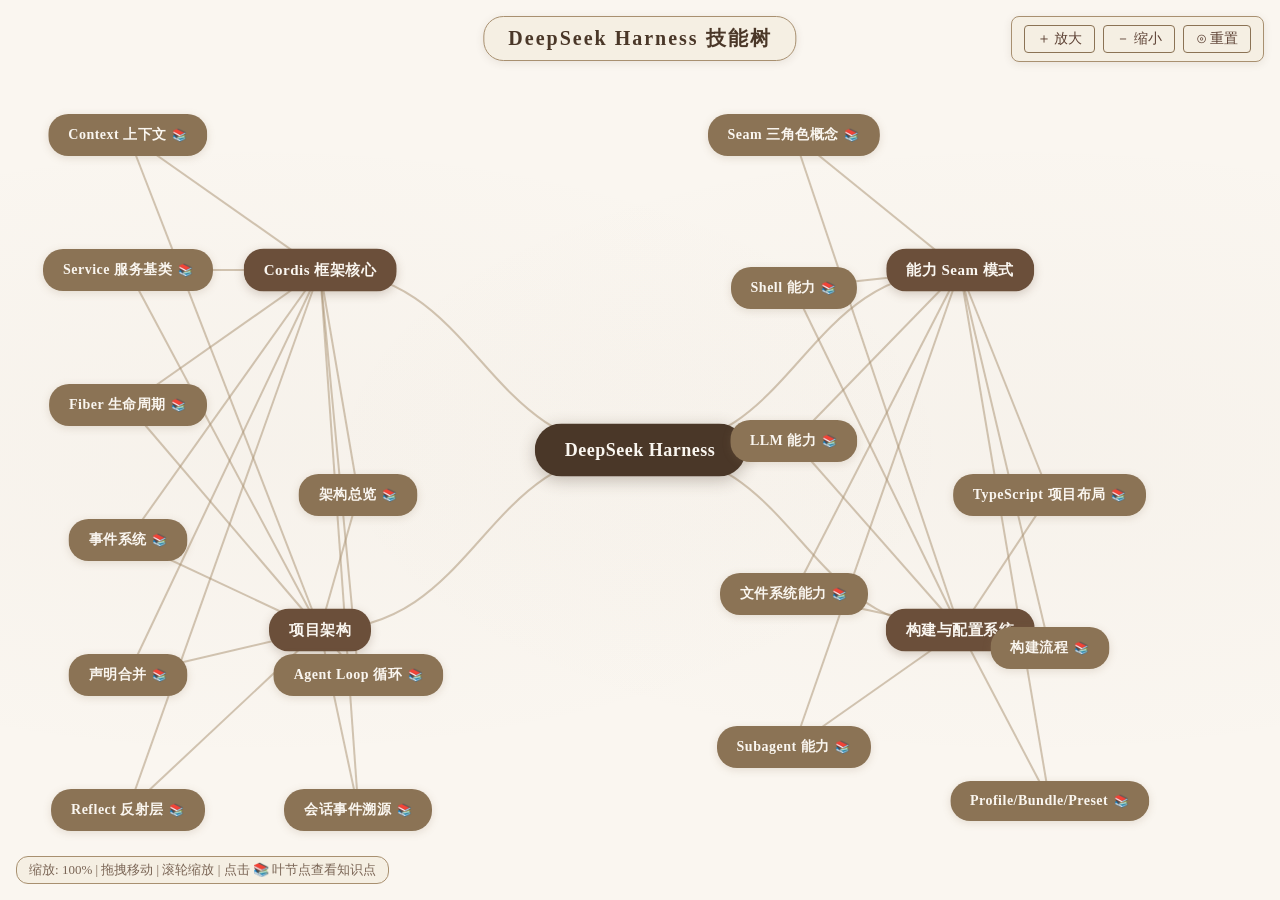
<file: claude-lessons/index.html>
<!DOCTYPE html>
<html lang="zh-CN">
<head>
  <meta charset="UTF-8">
  <meta name="viewport" content="width=device-width, initial-scale=1.0">
  <title>DeepSeek Harness 技能树</title>
  <link rel="stylesheet" href="template.css">
</head>
<body>

  <!-- 标题 -->
  <div class="tree-title">DeepSeek Harness 技能树</div>

  <!-- 工具栏 -->
  <div class="toolbar">
    <button id="zoom-in">＋ 放大</button>
    <button id="zoom-out">－ 缩小</button>
    <button id="zoom-reset">⊙ 重置</button>
  </div>

  <!-- 缩放指示器 -->
  <div class="zoom-indicator">缩放: <span id="zoom-level">100%</span> | 拖拽移动 | 滚轮缩放 | 点击 📚 叶节点查看知识点</div>

  <!-- 画布 -->
  <svg id="tree-links" style="position:fixed;top:0;left:0;width:100%;height:100%;pointer-events:none;z-index:0;"></svg>
  <div id="tree-canvas" style="position:relative;width:100%;height:100%;">

    <!-- ==================== 根节点 ==================== -->
    <div class="tree-node level-0" style="left:50%;top:50%;" data-target="">
      <div class="node-content">DeepSeek Harness</div>
    </div>

    <!-- ==================== 第1层: 核心概念 ==================== -->
    <div class="tree-node level-1" style="left:25%;top:30%;" data-target="">
      <div class="node-content">Cordis 框架核心</div>
    </div>
    <div class="tree-node level-1" style="left:25%;top:70%;" data-target="">
      <div class="node-content">项目架构</div>
    </div>
    <div class="tree-node level-1" style="left:75%;top:30%;" data-target="">
      <div class="node-content">能力 Seam 模式</div>
    </div>
    <div class="tree-node level-1" style="left:75%;top:70%;" data-target="">
      <div class="node-content">构建与配置系统</div>
    </div>

    <!-- ==================== 第2层: Cordis 子节点 ==================== -->
    <div class="tree-node level-2 is-leaf" style="left:10%;top:15%;" data-target="lessons/viewer.html?file=cordis-context.md">
      <div class="node-content">Context 上下文</div>
    </div>
    <div class="tree-node level-2 is-leaf" style="left:10%;top:30%;" data-target="lessons/viewer.html?file=cordis-service.md">
      <div class="node-content">Service 服务基类</div>
    </div>
    <div class="tree-node level-2 is-leaf" style="left:10%;top:45%;" data-target="lessons/viewer.html?file=cordis-fiber.md">
      <div class="node-content">Fiber 生命周期</div>
    </div>
    <div class="tree-node level-2 is-leaf" style="left:10%;top:60%;" data-target="lessons/viewer.html?file=cordis-events.md">
      <div class="node-content">事件系统</div>
    </div>
    <div class="tree-node level-2 is-leaf" style="left:10%;top:75%;" data-target="lessons/viewer.html?file=cordis-declaration-merging.md">
      <div class="node-content">声明合并</div>
    </div>
    <div class="tree-node level-2 is-leaf" style="left:10%;top:90%;" data-target="lessons/viewer.html?file=cordis-reflect.md">
      <div class="node-content">Reflect 反射层</div>
    </div>

    <!-- ==================== 第2层: 项目架构子节点 ==================== -->
    <div class="tree-node level-2 is-leaf" style="left:28%;top:55%;" data-target="lessons/viewer.html?file=architecture-overview.md">
      <div class="node-content">架构总览</div>
    </div>
    <div class="tree-node level-2 is-leaf" style="left:28%;top:75%;" data-target="lessons/viewer.html?file=agent-loop.md">
      <div class="node-content">Agent Loop 循环</div>
    </div>
    <div class="tree-node level-2 is-leaf" style="left:28%;top:90%;" data-target="lessons/viewer.html?file=session-event-sourcing.md">
      <div class="node-content">会话事件溯源</div>
    </div>

    <!-- ==================== 第2层: 能力 Seam 子节点 ==================== -->
    <div class="tree-node level-2 is-leaf" style="left:62%;top:15%;" data-target="lessons/viewer.html?file=seam-concept.md">
      <div class="node-content">Seam 三角色概念</div>
    </div>
    <div class="tree-node level-2 is-leaf" style="left:62%;top:32%;" data-target="lessons/viewer.html?file=seam-shell.md">
      <div class="node-content">Shell 能力</div>
    </div>
    <div class="tree-node level-2 is-leaf" style="left:62%;top:49%;" data-target="lessons/viewer.html?file=seam-llm.md">
      <div class="node-content">LLM 能力</div>
    </div>
    <div class="tree-node level-2 is-leaf" style="left:62%;top:66%;" data-target="lessons/viewer.html?file=seam-fs.md">
      <div class="node-content">文件系统能力</div>
    </div>
    <div class="tree-node level-2 is-leaf" style="left:62%;top:83%;" data-target="lessons/viewer.html?file=seam-subagent.md">
      <div class="node-content">Subagent 能力</div>
    </div>

    <!-- ==================== 第2层: 构建配置子节点 ==================== -->
    <div class="tree-node level-2 is-leaf" style="left:82%;top:55%;" data-target="lessons/viewer.html?file=tsconfig-layout.md">
      <div class="node-content">TypeScript 项目布局</div>
    </div>
    <div class="tree-node level-2 is-leaf" style="left:82%;top:72%;" data-target="lessons/viewer.html?file=build-flow.md">
      <div class="node-content">构建流程</div>
    </div>
    <div class="tree-node level-2 is-leaf" style="left:82%;top:89%;" data-target="lessons/viewer.html?file=profile-bundle-preset.md">
      <div class="node-content">Profile/Bundle/Preset</div>
    </div>

  </div>

  <!-- 连接线 (用 JS 动态绘制) -->
  <script>
    (function () {
      const svg = document.getElementById('tree-links');
      const nodes = document.querySelectorAll('.tree-node');

      function getCenter(el) {
        const rect = el.getBoundingClientRect();
        return {
          x: rect.left + rect.width / 2,
          y: rect.top + rect.height / 2
        };
      }

      function drawLinks() {
        svg.innerHTML = '';
        const root = document.querySelector('.tree-node.level-0');
        const rootPos = getCenter(root);

        // 根节点到第1层
        document.querySelectorAll('.tree-node.level-1').forEach(function (node) {
          const pos = getCenter(node);
          const path = document.createElementNS('http://www.w3.org/2000/svg', 'path');
          const midX = (rootPos.x + pos.x) / 2;
          path.setAttribute('d', `M${rootPos.x},${rootPos.y} C${midX},${rootPos.y} ${midX},${pos.y} ${pos.x},${pos.y}`);
          path.setAttribute('class', 'tree-link');
          svg.appendChild(path);
        });

        // 第1层到第2层（根据位置就近连接）
        document.querySelectorAll('.tree-node.level-1').forEach(function (branch) {
          const branchPos = getCenter(branch);
          document.querySelectorAll('.tree-node.level-2').forEach(function (leaf) {
            const leafPos = getCenter(leaf);
            // 只连接水平方向相近的
            if (Math.abs(leafPos.x - branchPos.x) < window.innerWidth * 0.2) {
              const path = document.createElementNS('http://www.w3.org/2000/svg', 'path');
              path.setAttribute('d', `M${branchPos.x},${branchPos.y} L${leafPos.x},${leafPos.y}`);
              path.setAttribute('class', 'tree-link');
              svg.appendChild(path);
            }
          });
        });
      }

      window.addEventListener('load', drawLinks);
      window.addEventListener('resize', drawLinks);
      // 延迟绘制确保布局完成
      setTimeout(drawLinks, 100);
    })();
  </script>

  <script src="template.js"></script>
</body>
</html>
</file>
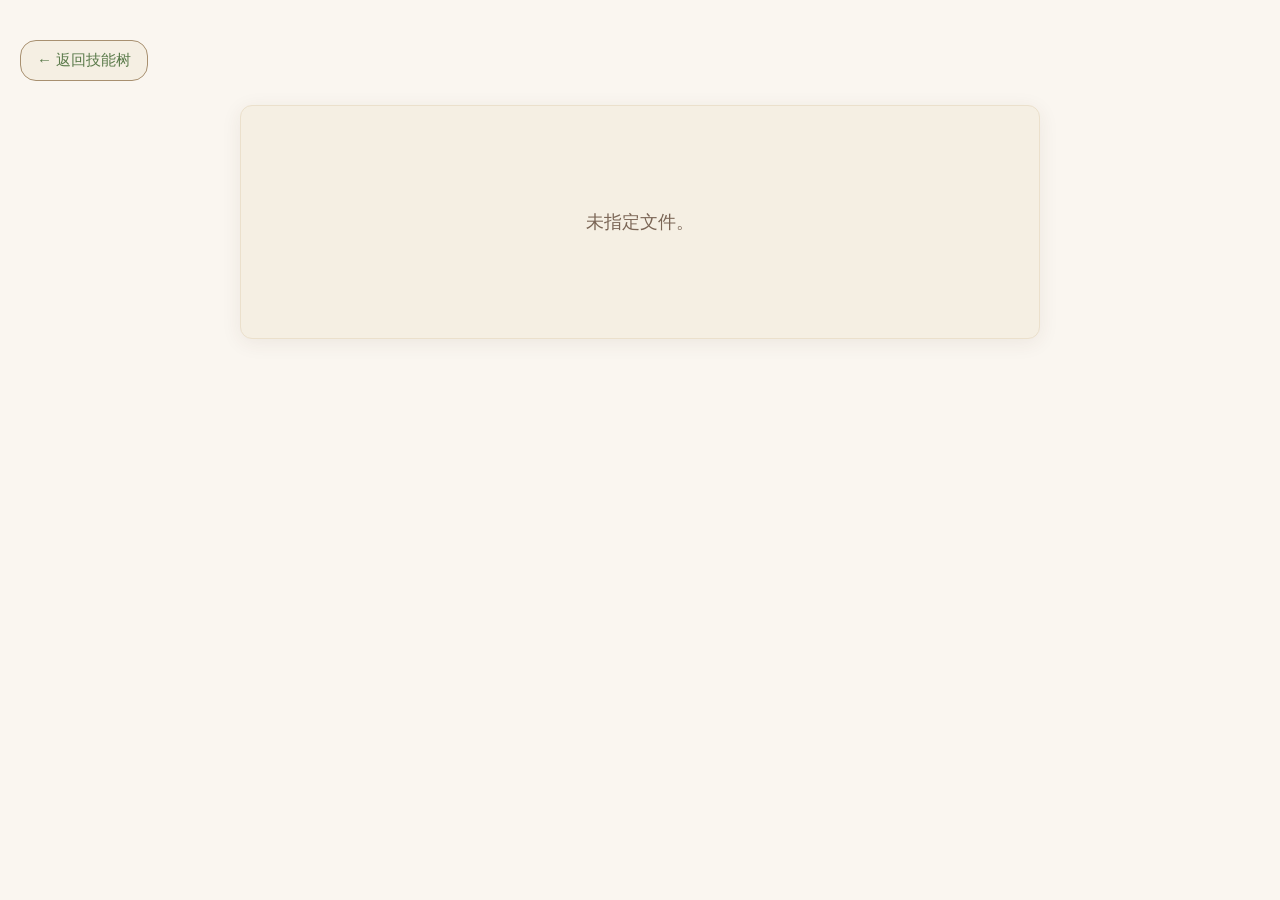
<file: claude-lessons/lessons/viewer.html>
<!DOCTYPE html>
<html lang="zh-CN">
<head>
  <meta charset="UTF-8">
  <meta name="viewport" content="width=device-width, initial-scale=1.0">
  <title>知识点 — DeepSeek Harness 技能树</title>
  <style>
    :root {
      --wood-dark: #4a3728;
      --wood-medium: #6b4f3a;
      --wood-light: #8b7355;
      --wood-pale: #a89070;
      --paper-cream: #faf6f0;
      --paper-warm: #f5efe3;
      --paper-aged: #ebe0cc;
      --ink-dark: #2c1810;
      --ink-medium: #5c4033;
      --ink-light: #7a6555;
      --leaf-green: #5a7a4a;
      --leaf-light: #7a9a6a;
      --gold-accent: #c4a265;
    }

    * { margin: 0; padding: 0; box-sizing: border-box; }

    body {
      font-family: 'Georgia', 'Noto Serif SC', 'STSong', 'SimSun', serif;
      background: var(--paper-cream);
      color: var(--ink-dark);
      line-height: 1.8;
      padding: 40px 20px;
    }

    .back-link {
      display: inline-block;
      margin-bottom: 24px;
      color: var(--leaf-green);
      text-decoration: none;
      font-size: 15px;
      padding: 6px 16px;
      border: 1px solid var(--wood-pale);
      border-radius: 16px;
      background: var(--paper-warm);
      transition: all 0.2s;
    }

    .back-link:hover {
      background: var(--leaf-light);
      color: var(--paper-cream);
      border-color: var(--leaf-green);
    }

    .content {
      max-width: 800px;
      margin: 0 auto;
      background: var(--paper-warm);
      padding: 40px 48px;
      border-radius: 12px;
      border: 1px solid var(--paper-aged);
      box-shadow: 0 4px 20px rgba(74, 55, 40, 0.08);
    }

    .content h1 {
      font-size: 28px;
      color: var(--wood-dark);
      margin-bottom: 16px;
      padding-bottom: 12px;
      border-bottom: 2px solid var(--gold-accent);
    }

    .content h2 {
      font-size: 20px;
      color: var(--wood-medium);
      margin-top: 32px;
      margin-bottom: 12px;
      padding-left: 12px;
      border-left: 4px solid var(--leaf-green);
    }

    .content h3 {
      font-size: 17px;
      color: var(--ink-medium);
      margin-top: 24px;
      margin-bottom: 8px;
    }

    .content p {
      margin-bottom: 14px;
      font-size: 16px;
      text-indent: 2em;
    }

    .content ul, .content ol {
      margin: 12px 0 12px 2em;
    }

    .content li {
      margin-bottom: 6px;
      font-size: 15px;
    }

    .content code {
      background: var(--paper-aged);
      padding: 2px 6px;
      border-radius: 4px;
      font-size: 14px;
      font-family: 'Fira Code', 'Consolas', monospace;
      color: var(--berry-red, #a05050);
    }

    .content pre {
      background: var(--ink-dark);
      color: var(--paper-cream);
      padding: 16px 20px;
      border-radius: 8px;
      overflow-x: auto;
      margin: 16px 0;
      font-size: 14px;
      line-height: 1.6;
    }

    .content pre code {
      background: none;
      color: inherit;
      padding: 0;
    }

    .content blockquote {
      border-left: 4px solid var(--gold-accent);
      background: rgba(196, 162, 101, 0.08);
      padding: 12px 20px;
      margin: 16px 0;
      border-radius: 0 8px 8px 0;
      font-style: italic;
      color: var(--ink-medium);
    }

    .content blockquote p {
      text-indent: 0;
      margin-bottom: 0;
    }

    .content table {
      width: 100%;
      border-collapse: collapse;
      margin: 16px 0;
      font-size: 14px;
    }

    .content th {
      background: var(--wood-dark);
      color: var(--paper-cream);
      padding: 10px 14px;
      text-align: left;
    }

    .content td {
      padding: 8px 14px;
      border-bottom: 1px solid var(--paper-aged);
    }

    .content tr:nth-child(even) td {
      background: rgba(139, 115, 85, 0.04);
    }

    .content a {
      color: var(--leaf-green);
      text-decoration: underline;
      text-underline-offset: 3px;
    }

    .content a:hover {
      color: var(--wood-dark);
    }

    .content hr {
      border: none;
      border-top: 1px dashed var(--wood-pale);
      margin: 24px 0;
    }

    .loading {
      text-align: center;
      padding: 60px;
      font-size: 18px;
      color: var(--ink-light);
    }
  </style>
</head>
<body>

  <a href="../../index.html" class="back-link">← 返回技能树</a>

  <div class="content" id="content">
    <div class="loading">加载中...</div>
  </div>

  <script>
    // 极简 Markdown → HTML 渲染器
    function renderMarkdown(md) {
      let html = md;

      // 代码块 (优先处理，避免内部被转义)
      const codeBlocks = [];
      html = html.replace(/```(\w*)\n([\s\S]*?)```/g, function(_, lang, code) {
        const idx = codeBlocks.length;
        codeBlocks.push('<pre><code>' + escapeHtml(code.trim()) + '</code></pre>');
        return '%%CODEBLOCK_' + idx + '%%';
      });

      // 标题
      html = html.replace(/^#### (.+)$/gm, '<h4>$1</h4>');
      html = html.replace(/^### (.+)$/gm, '<h3>$1</h3>');
      html = html.replace(/^## (.+)$/gm, '<h2>$1</h2>');
      html = html.replace(/^# (.+)$/gm, '<h1>$1</h1>');

      // 分隔线
      html = html.replace(/^---$/gm, '<hr>');

      // 引用块
      html = html.replace(/^> (.+)$/gm, '<blockquote><p>$1</p></blockquote>');

      // 表格
      html = html.replace(/((?:^\|.+\|\n?)+)/gm, function(table) {
        const rows = table.trim().split('\n').filter(function(r) { return !r.match(/^\|[\s-]+\|$/); });
        if (rows.length === 0) return table;
        let result = '<table>';
        rows.forEach(function(row, i) {
          const cells = row.split('|').filter(function(c) { return c.trim(); });
          const tag = i === 0 ? 'th' : 'td';
          result += '<tr>' + cells.map(function(c) { return '<' + tag + '>' + c.trim() + '</' + tag + '>'; }).join('') + '</tr>';
        });
        result += '</table>';
        return result;
      });

      // 列表
      html = html.replace(/((?:^- .+\n?)+)/gm, function(list) {
        const items = list.trim().split('\n');
        return '<ul>' + items.map(function(i) { return '<li>' + i.replace(/^- /, '') + '</li>'; }).join('') + '</ul>';
      });
      html = html.replace(/((?:^\d+\. .+\n?)+)/gm, function(list) {
        const items = list.trim().split('\n');
        return '<ol>' + items.map(function(i) { return '<li>' + i.replace(/^\d+\. /, '') + '</li>'; }).join('') + '</ol>';
      });

      // 行内代码
      html = html.replace(/`([^`]+)`/g, '<code>$1</code>');

      // 链接
      html = html.replace(/\[([^\]]+)\]\(([^)]+)\)/g, '<a href="$2">$1</a>');

      // 加粗
      html = html.replace(/\*\*([^*]+)\*\*/g, '<strong>$1</strong>');

      // 段落（空行分隔）
      html = html.split(/\n\n+/).map(function(block) {
        block = block.trim();
        if (!block) return '';
        if (block.startsWith('<h') || block.startsWith('<pre') || block.startsWith('<blockquote') || block.startsWith('<ul') || block.startsWith('<ol') || block.startsWith('<table') || block.startsWith('<hr') || block.startsWith('%%CODEBLOCK')) {
          return block;
        }
        return '<p>' + block.replace(/\n/g, '<br>') + '</p>';
      }).join('\n');

      // 还原代码块
      html = html.replace(/%%CODEBLOCK_(\d+)%%/g, function(_, idx) {
        return codeBlocks[parseInt(idx)];
      });

      return html;
    }

    function escapeHtml(text) {
      return text.replace(/&/g, '&amp;').replace(/</g, '&lt;').replace(/>/g, '&gt;');
    }

    // 从 URL 参数获取文件名
    const params = new URLSearchParams(window.location.search);
    const file = params.get('file');

    if (file) {
      fetch(file)
        .then(function(r) { return r.text(); })
        .then(function(md) {
          document.getElementById('content').innerHTML = renderMarkdown(md);
        })
        .catch(function() {
          document.getElementById('content').innerHTML = '<div class="loading">加载失败。请确保通过本地服务器访问（如 VS Code Live Server）。</div>';
        });
    } else {
      document.getElementById('content').innerHTML = '<div class="loading">未指定文件。</div>';
    }
  </script>
</body>
</html>
</file>
<file: claude-lessons/template.css>
/* ============================================================
   知识树统一模板 — 原木风 + 书香气质
   版本: 1.0.0
   ============================================================ */

:root {
  /* 原木色系 */
  --wood-dark: #4a3728;
  --wood-medium: #6b4f3a;
  --wood-light: #8b7355;
  --wood-pale: #a89070;

  /* 书香色系 */
  --paper-cream: #faf6f0;
  --paper-warm: #f5efe3;
  --paper-aged: #ebe0cc;
  --ink-dark: #2c1810;
  --ink-medium: #5c4033;
  --ink-light: #7a6555;

  /* 强调色 */
  --leaf-green: #5a7a4a;
  --leaf-light: #7a9a6a;
  --berry-red: #a05050;
  --gold-accent: #c4a265;

  /* 节点颜色 */
  --node-root: #4a3728;
  --node-branch: #6b4f3a;
  --node-leaf: #5a7a4a;
  --node-highlight: #c4a265;
}

* {
  margin: 0;
  padding: 0;
  box-sizing: border-box;
}

body {
  font-family: 'Georgia', 'Noto Serif SC', 'STSong', 'SimSun', serif;
  background-color: var(--paper-cream);
  background-image:
    radial-gradient(ellipse at 20% 50%, rgba(139, 115, 85, 0.03) 0%, transparent 50%),
    radial-gradient(ellipse at 80% 50%, rgba(139, 115, 85, 0.03) 0%, transparent 50%);
  color: var(--ink-dark);
  overflow: hidden;
  height: 100vh;
  width: 100vw;
}

/* ============================================================
   工具栏
   ============================================================ */
.toolbar {
  position: fixed;
  top: 16px;
  right: 16px;
  z-index: 1000;
  display: flex;
  gap: 8px;
  background: var(--paper-warm);
  border: 1px solid var(--wood-pale);
  border-radius: 8px;
  padding: 8px 12px;
  box-shadow: 0 2px 8px rgba(74, 55, 40, 0.1);
}

.toolbar button {
  background: transparent;
  border: 1px solid var(--wood-light);
  color: var(--ink-medium);
  padding: 4px 12px;
  border-radius: 4px;
  cursor: pointer;
  font-family: inherit;
  font-size: 14px;
  transition: all 0.2s ease;
}

.toolbar button:hover {
  background: var(--wood-light);
  color: var(--paper-cream);
}

/* ============================================================
   画布容器
   ============================================================ */
#tree-canvas {
  width: 100%;
  height: 100%;
  cursor: grab;
}

#tree-canvas:active {
  cursor: grabbing;
}

/* ============================================================
   树节点
   ============================================================ */
.tree-node {
  position: absolute;
  transform: translate(-50%, -50%);
  transition: transform 0.3s cubic-bezier(0.25, 0.46, 0.45, 0.94),
              box-shadow 0.3s ease,
              filter 0.3s ease;
}

.tree-node:hover {
  z-index: 100;
  filter: brightness(1.1) drop-shadow(0 4px 12px rgba(74, 55, 40, 0.25));
}

.tree-node.root {
  /* 根节点样式 */
}

.tree-node .node-content {
  padding: 10px 18px;
  border-radius: 20px;
  white-space: nowrap;
  cursor: pointer;
  font-size: 15px;
  font-weight: 600;
  letter-spacing: 0.5px;
  position: relative;
  border: 2px solid transparent;
  transition: all 0.3s ease;
}

/* 根节点 */
.tree-node.level-0 .node-content {
  background: var(--node-root);
  color: var(--paper-cream);
  font-size: 18px;
  padding: 14px 28px;
  border-radius: 28px;
  box-shadow: 0 4px 16px rgba(74, 55, 40, 0.3);
}

.tree-node.level-0:hover .node-content {
  transform: scale(1.08);
  box-shadow: 0 6px 24px rgba(74, 55, 40, 0.4);
}

/* 分支节点 */
.tree-node.level-1 .node-content {
  background: var(--node-branch);
  color: var(--paper-cream);
  box-shadow: 0 3px 10px rgba(107, 79, 58, 0.25);
}

.tree-node.level-1:hover .node-content {
  transform: scale(1.06);
  box-shadow: 0 5px 18px rgba(107, 79, 58, 0.35);
}

.tree-node.level-2 .node-content {
  background: var(--wood-light);
  color: var(--paper-cream);
  font-size: 14px;
  box-shadow: 0 2px 8px rgba(139, 115, 85, 0.2);
}

.tree-node.level-2:hover .node-content {
  transform: scale(1.06);
}

/* 叶节点 — 可点击跳转 MD */
.tree-node.level-3 .node-content,
.tree-node.level-4 .node-content {
  background: var(--paper-warm);
  color: var(--ink-dark);
  border-color: var(--wood-pale);
  font-weight: 500;
  font-size: 13px;
  box-shadow: 0 1px 4px rgba(139, 115, 85, 0.1);
}

.tree-node.level-3 .node-content:hover,
.tree-node.level-4 .node-content:hover {
  background: var(--leaf-light);
  color: var(--paper-cream);
  border-color: var(--leaf-green);
  transform: scale(1.08);
  box-shadow: 0 4px 14px rgba(90, 122, 74, 0.3);
}

/* 叶节点的知识图标 */
.tree-node.is-leaf .node-content::after {
  content: ' \1F4DA'; /* 📚 */
  font-size: 12px;
  margin-left: 2px;
}

/* ============================================================
   连接线 (SVG)
   ============================================================ */
.tree-link {
  fill: none;
  stroke: var(--wood-pale);
  stroke-width: 2px;
  opacity: 0.5;
  transition: opacity 0.3s ease, stroke 0.3s ease;
}

.tree-link.highlighted {
  stroke: var(--gold-accent);
  stroke-width: 3px;
  opacity: 1;
}

/* ============================================================
   缩放指示器
   ============================================================ */
.zoom-indicator {
  position: fixed;
  bottom: 16px;
  left: 16px;
  font-size: 13px;
  color: var(--ink-light);
  background: var(--paper-warm);
  padding: 4px 12px;
  border-radius: 12px;
  border: 1px solid var(--wood-pale);
  z-index: 1000;
}

/* ============================================================
   标题
   ============================================================ */
.tree-title {
  position: fixed;
  top: 16px;
  left: 50%;
  transform: translateX(-50%);
  font-size: 20px;
  font-weight: 700;
  color: var(--wood-dark);
  letter-spacing: 2px;
  z-index: 1000;
  background: var(--paper-warm);
  padding: 8px 24px;
  border-radius: 20px;
  border: 1px solid var(--wood-pale);
  box-shadow: 0 2px 8px rgba(74, 55, 40, 0.1);
}

/* ============================================================
   动画
   ============================================================ */
@keyframes nodeAppear {
  from {
    opacity: 0;
    transform: translate(-50%, -50%) scale(0.7);
  }
  to {
    opacity: 1;
    transform: translate(-50%, -50%) scale(1);
  }
}

.tree-node {
  animation: nodeAppear 0.5s ease forwards;
}

/* 脉冲动画（根节点） */
@keyframes rootPulse {
  0%, 100% { box-shadow: 0 4px 16px rgba(74, 55, 40, 0.3); }
  50% { box-shadow: 0 4px 24px rgba(196, 162, 101, 0.5); }
}

.tree-node.level-0 .node-content {
  animation: rootPulse 4s ease-in-out infinite;
}
</file>
